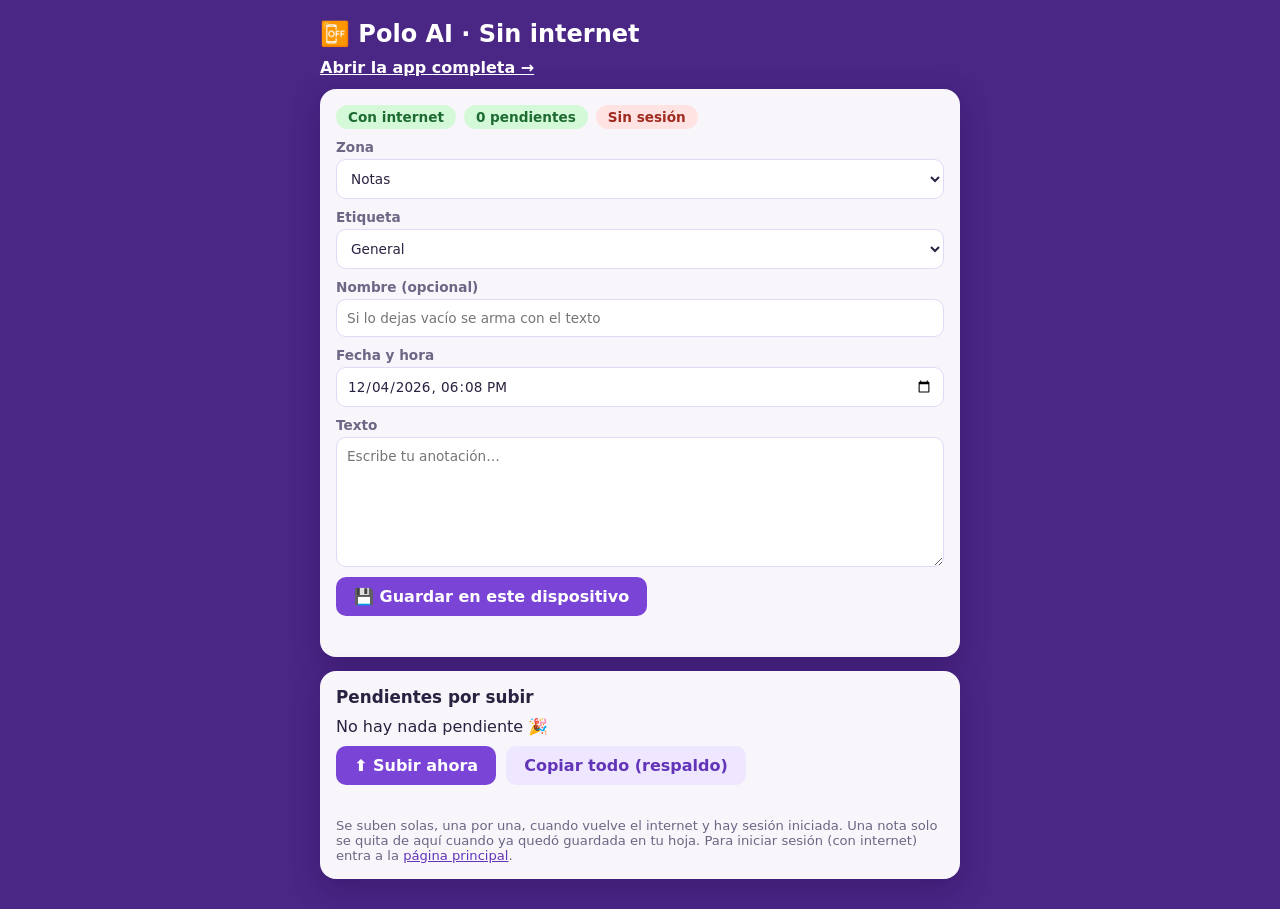
<file: sin-internet.html>
<!DOCTYPE html>
<html lang="es">
<head>
  <meta charset="UTF-8" />
  <meta name="viewport" content="width=device-width, initial-scale=1" />
  <meta name="theme-color" content="#4a2685" />
  <link rel="manifest" href="manifest.json" />
  <link rel="icon" href="icon.svg" type="image/svg+xml" />
  <title>Polo AI · Sin internet</title>
  <style>
    * { box-sizing: border-box; }
    body { margin: 0; min-height: 100vh; font-family: system-ui, -apple-system, "Segoe UI", Roboto, sans-serif;
      color: #2b2140; background: #4a2685; padding: 16px; }
    main { max-width: 640px; margin: 0 auto; }
    h1 { margin: 4px 0 10px; color: #fff; font-size: 1.5rem; }
    .tarjeta { background: rgba(255,255,255,.96); border-radius: 16px; padding: 16px; margin-bottom: 14px;
      box-shadow: 0 10px 28px rgba(40,10,80,.35); }
    .estado { display: flex; flex-wrap: wrap; gap: 8px; align-items: center; margin-bottom: 10px; }
    .pildora { padding: 4px 12px; border-radius: 999px; font-size: .85rem; font-weight: 700; }
    .on { background: #d3f9d8; color: #1e6b32; }
    .off { background: #ffe3e3; color: #a02b20; }
    .pend { background: #fff3bf; color: #7a5200; }
    label { display: block; margin-bottom: 10px; font-size: .85rem; font-weight: 600; color: #6f6585; }
    input, select, textarea { display: block; width: 100%; margin-top: 4px; padding: 10px; font: inherit; font-weight: 400;
      color: #2b2140; background: #fff; border: 1px solid #e3d8f6; border-radius: 10px; }
    textarea { resize: vertical; min-height: 130px; }
    button { padding: 10px 18px; font: inherit; font-weight: 700; color: #fff; background: #7a44d6; border: 0;
      border-radius: 10px; cursor: pointer; }
    button.sec { color: #6234b8; background: #efe6ff; }
    button:disabled { opacity: .6; }
    .fila { display: flex; flex-wrap: wrap; gap: 10px; align-items: center; }
    .msg { font-size: .88rem; font-weight: 600; margin: 8px 0 0; min-height: 1.2em; }
    .msg.error { color: #c0392b; } .msg.ok { color: #1e8a55; }
    .item { border: 1px solid #e3d8f6; border-radius: 12px; padding: 10px 12px; margin-bottom: 8px; position: relative; }
    .item b { display: block; padding-right: 28px; overflow-wrap: anywhere; }
    .item small { color: #6f6585; }
    .item p { margin: 4px 0 0; font-size: .9rem; white-space: pre-wrap; overflow-wrap: anywhere; max-height: 5.5em; overflow: hidden; }
    .item .err { color: #c0392b; font-size: .8rem; font-weight: 600; }
    .item .x { position: absolute; top: 6px; right: 8px; padding: 0 6px; background: none; color: #6f6585; font-size: 1.2rem; }
    h2 { margin: 0 0 10px; font-size: 1.05rem; }
    .nota { font-size: .82rem; color: #6f6585; margin: 8px 0 0; }
    a { color: #6234b8; }
  </style>
</head>
<body>
<main>
  <h1>📴 Polo AI · Sin internet</h1>
  <p style="margin:0 0 12px"><a href="index.html" style="color:#fff;font-weight:600">Abrir la app completa →</a></p>

  <div class="tarjeta">
    <div class="estado">
      <span id="p-red" class="pildora off">Sin internet</span>
      <span id="p-cola" class="pildora pend">0 pendientes</span>
      <span id="p-sesion" class="pildora off">Sin sesión</span>
    </div>

    <label>Zona
      <select id="zona"></select>
    </label>
    <label id="c-etiqueta">Etiqueta
      <select id="etiqueta"></select>
    </label>
    <label>Nombre (opcional)
      <input id="nombre" type="text" maxlength="80" autocomplete="off" placeholder="Si lo dejas vacío se arma con el texto" />
    </label>
    <label id="c-fecha">Fecha y hora
      <input id="fecha" type="datetime-local" />
    </label>
    <label>Texto
      <textarea id="texto" placeholder="Escribe tu anotación…"></textarea>
    </label>
    <div class="fila">
      <button id="guardar" type="button">💾 Guardar en este dispositivo</button>
    </div>
    <p id="msg" class="msg"></p>
  </div>

  <div class="tarjeta">
    <h2>Pendientes por subir</h2>
    <div id="lista"></div>
    <div class="fila">
      <button id="sincronizar" type="button">⬆ Subir ahora</button>
      <button id="copiar" type="button" class="sec">Copiar todo (respaldo)</button>
    </div>
    <p id="msg-sync" class="msg"></p>
    <p class="nota">Se suben solas, una por una, cuando vuelve el internet y hay sesión iniciada. Una nota solo se quita de aquí cuando ya quedó guardada en tu hoja.
      Para iniciar sesión (con internet) entra a la <a href="index.html">página principal</a>.</p>
  </div>
</main>

<script src="config.js"></script>
<script>
(function () {
  "use strict";
  const CLAVE_COLA = "polo-offline-cola";
  const CLAVE_SESION = "polo-ai-sesion"; // la misma que usa la página principal
  const CLAVE_BLOQUEO = "polo-offline-bloqueo"; // compartido con la página principal: evita subir lo mismo dos veces a la vez
  const dos = (n) => String(n).padStart(2, "0");
  const $ = (id) => document.getElementById(id);

  // accion = acción del Apps Script (las mismas que usan los formularios de la página principal)
  const ZONAS = [
    { id: "notas", titulo: "Notas", tipo: "nota", accion: "nota_agregar" },
    { id: "ejercicio", titulo: "Ejercicio", tipo: "dia", accion: "ejercicio_agregar" },
    { id: "tareas", titulo: "Tareas por Terminar", tipo: "nota", accion: "nota_agregar", etiqueta: "Actividades" },
    { id: "actividades", titulo: "Pendientes (largo plazo)", tipo: "nota", accion: "nota_agregar", etiqueta: "Largo Plazo" },
    { id: "favoritas", titulo: "Notas favoritas", tipo: "nota", accion: "nota_agregar", etiqueta: "Favorito" },
    { id: "trabajo", titulo: "Trabajo", tipo: "nota", accion: "nota_agregar", etiqueta: "Trabajo" },
    { id: "diario", titulo: "Diario", tipo: "dia", accion: "diario_agregar" },
    { id: "deudas", titulo: "Deudas", tipo: "deuda", accion: "deuda_agregar" },
    { id: "informacion", titulo: "Información Primordial", tipo: "dia", accion: "informacion_agregar" },
    { id: "comandos", titulo: "Comandos", tipo: "dia", accion: "comando_agregar" },
    { id: "bazar", titulo: "Bazar", tipo: "bazar", accion: "bazar_agregar", categoria: "Bazar" },
    { id: "ventas", titulo: "Ventas", tipo: "bazar", accion: "bazar_agregar", categoria: "Ventas" },
    { id: "yeso", titulo: "Pedidos de Yeso", tipo: "nota", accion: "nota_agregar", etiqueta: "Pedidos de Yeso" },
  ];
  const ETIQUETAS = ["General", "Tarea/Actividad", "Conjunto de Datos", "Sueños", "Pendiente Importante", "Nota Importante", "Favorito"];

  ZONAS.forEach((z) => $("zona").add(new Option(z.titulo, z.id)));
  ETIQUETAS.forEach((e) => $("etiqueta").add(new Option(e, e)));

  function ahoraInput() {
    const n = new Date();
    return `${n.getFullYear()}-${dos(n.getMonth() + 1)}-${dos(n.getDate())}T${dos(n.getHours())}:${dos(n.getMinutes())}`;
  }
  $("fecha").value = ahoraInput();

  function actualizarCampos() {
    const z = ZONAS.find((x) => x.id === $("zona").value);
    $("c-etiqueta").hidden = z.id !== "notas";
    $("c-fecha").hidden = z.tipo === "bazar";
  }
  $("zona").addEventListener("change", actualizarCampos);
  actualizarCampos();

  // ---------- Cola guardada en el dispositivo ----------
  function leerCola() {
    try { return JSON.parse(localStorage.getItem(CLAVE_COLA)) || []; } catch (e) { return []; }
  }
  function guardarCola(c) {
    try { localStorage.setItem(CLAVE_COLA, JSON.stringify(c)); return true; } catch (e) { return false; }
  }
  const nuevoId = () => String(Date.now() * 1000 + Math.floor(Math.random() * 1000));

  function decir(el, t, tipo) { el.textContent = t || ""; el.className = "msg" + (tipo ? " " + tipo : ""); }

  function nombreDeTexto(t) {
    const p = t.trim().split(/\s+/).slice(0, 8).join(" ");
    return (p.length > 60 ? p.slice(0, 60) : p) || "Sin nombre";
  }

  function armarPayload(z, nombre, fechaInput, texto, etiqueta) {
    const id = nuevoId();
    const iso = fechaInput.slice(0, 10);
    if (z.tipo === "nota") {
      const [a, m, d] = iso.split("-");
      return { id, nombre, fecha: `${d}/${m}/${a} ${fechaInput.slice(11, 16) || "12:00"}`,
        etiqueta: z.etiqueta || etiqueta || "General", texto, color: "Blanco", identificador: "", destino: "drive" };
    }
    if (z.tipo === "bazar") return { id, nombre, informacion: texto, categoria: z.categoria, destino: "drive" };
    if (z.tipo === "deuda") return { id, nombre, fecha: iso, descripcion: texto, destino: "drive" };
    return { id, nombre, fecha: iso, descripcion: texto, destino: "drive" };
  }

  $("guardar").addEventListener("click", () => {
    const z = ZONAS.find((x) => x.id === $("zona").value);
    const texto = $("texto").value.trim();
    if (!texto) { decir($("msg"), "Escribe algo primero", "error"); return; }
    const nombre = $("nombre").value.trim().slice(0, 80) || nombreDeTexto(texto);
    const fechaInput = $("fecha").value || ahoraInput();
    const cola = leerCola();
    cola.push({ zona: z.titulo, accion: z.accion, payload: armarPayload(z, nombre, fechaInput, texto, $("etiqueta").value), creado: Date.now() });
    if (!guardarCola(cola)) { decir($("msg"), "No cupo en el dispositivo. Usa «Copiar todo» para respaldar.", "error"); return; }
    $("texto").value = "";
    $("nombre").value = "";
    $("fecha").value = ahoraInput();
    decir($("msg"), "Guardada en este dispositivo ✓", "ok");
    dibujar();
    if (navigator.onLine) sincronizar();
  });

  function dibujar() {
    const cola = leerCola();
    $("p-cola").textContent = cola.length + (cola.length === 1 ? " pendiente" : " pendientes");
    $("p-cola").className = "pildora " + (cola.length ? "pend" : "on");
    const l = $("lista");
    l.innerHTML = "";
    if (!cola.length) { l.textContent = "No hay nada pendiente 🎉"; l.style.marginBottom = "10px"; return; }
    cola.forEach((it, i) => {
      const d = document.createElement("div");
      d.className = "item";
      const b = document.createElement("b"); b.textContent = it.payload.nombre;
      const s = document.createElement("small"); s.textContent = it.zona;
      const p = document.createElement("p"); p.textContent = it.payload.texto || it.payload.descripcion || it.payload.informacion || "";
      const x = document.createElement("button"); x.className = "x"; x.type = "button"; x.textContent = "×";
      x.setAttribute("aria-label", "Quitar de pendientes");
      x.addEventListener("click", () => {
        if (!confirm("¿Quitar esta nota de los pendientes? No se subirá.")) return;
        const c = leerCola(); c.splice(i, 1); guardarCola(c); dibujar();
      });
      d.append(b, s, p, x);
      if (it.error) { const e = document.createElement("div"); e.className = "err"; e.textContent = "⚠ " + it.error; d.appendChild(e); }
      l.appendChild(d);
    });
  }

  $("copiar").addEventListener("click", async () => {
    const t = leerCola().map((it) => `[${it.zona}] ${it.payload.nombre}\n${it.payload.texto || it.payload.descripcion || it.payload.informacion || ""}`).join("\n\n---\n\n");
    try { await navigator.clipboard.writeText(t); decir($("msg-sync"), "Copiado ✓", "ok"); }
    catch (e) { decir($("msg-sync"), "No se pudo copiar", "error"); }
  });

  // ---------- Sesión y estado de la red ----------
  function sesion() {
    try {
      const u = JSON.parse(localStorage.getItem(CLAVE_SESION));
      return u && u.credencial && u.exp * 1000 > Date.now() + 15000 ? u : null;
    } catch (e) { return null; }
  }
  function actualizarPildoras() {
    const on = navigator.onLine;
    $("p-red").textContent = on ? "Con internet" : "Sin internet";
    $("p-red").className = "pildora " + (on ? "on" : "off");
    const s = sesion();
    $("p-sesion").textContent = s ? "Sesión lista" : "Sin sesión";
    $("p-sesion").className = "pildora " + (s ? "on" : "off");
  }

  // ---------- Subir a las hojas, una por una ----------
  let subiendo = false;
  async function llamar(u, accion, extra) {
    const r = await fetch(CONFIG.APPS_SCRIPT_URL, {
      method: "POST",
      headers: { "Content-Type": "text/plain;charset=utf-8" },
      body: JSON.stringify(Object.assign({ token: CONFIG.TOKEN, idToken: u.credencial, accion }, extra || {})),
    });
    const t = await r.text();
    try { return JSON.parse(t); } catch (e) { return { ok: false, error: "Google respondió una página en vez de datos (código " + r.status + ")" }; }
  }

  async function sincronizar() {
    if (subiendo) return;
    const cola = leerCola();
    if (!cola.length) { decir($("msg-sync"), "", ""); return; }
    if (!navigator.onLine) { decir($("msg-sync"), "Sin internet: se subirán cuando vuelva.", ""); return; }
    const u = sesion();
    if (!u) { decir($("msg-sync"), "Hace falta iniciar sesión: abre la página principal con internet y entra con Google.", "error"); return; }
    if (Date.now() - (+localStorage.getItem(CLAVE_BLOQUEO) || 0) < 90000) { decir($("msg-sync"), "Ya se están subiendo desde otra pestaña…", ""); return; }
    localStorage.setItem(CLAVE_BLOQUEO, String(Date.now()));
    subiendo = true;
    $("sincronizar").disabled = true;
    let subidas = 0, fallos = 0;
    try {
      while (true) {
        const c = leerCola();
        const idx = c.findIndex((x) => !x.error);
        if (idx === -1) break;
        decir($("msg-sync"), `Subiendo… (${subidas + 1})`, "");
        let j;
        try {
          j = await llamar(u, c[idx].accion, c[idx].payload);
        } catch (e) {
          decir($("msg-sync"), "Se cortó la conexión. Lo que falta se subirá después.", "error");
          break;
        }
        if (j && j.sesionInvalida) { decir($("msg-sync"), "La sesión ya no es válida: inicia sesión en la página principal.", "error"); break; }
        const c2 = leerCola();
        const pos = c2.findIndex((x) => x.payload.id === c[idx].payload.id);
        if (j && j.ok) { if (pos !== -1) c2.splice(pos, 1); subidas++; }
        else { if (pos !== -1) c2[pos].error = (j && j.error) || "Error desconocido"; fallos++; }
        guardarCola(c2);
        dibujar();
        localStorage.setItem(CLAVE_BLOQUEO, String(Date.now()));
        await new Promise((r) => setTimeout(r, 400)); // poco a poco
      }
      // Se renueva el pase de este dispositivo para que la sesión siga viva
      if (subidas && String(u.credencial).indexOf("polo_s1.") === 0) {
        try { const r = await llamar(u, "sesion_renovar"); if (r.ok && r.exp) { u.exp = r.exp; localStorage.setItem(CLAVE_SESION, JSON.stringify(u)); } } catch (e) {}
      }
      if (subidas || fallos) {
        decir($("msg-sync"), `Subidas: ${subidas}` + (fallos ? ` · Con error: ${fallos} (se quedan aquí)` : " ✓"), fallos ? "error" : "ok");
      }
    } finally {
      subiendo = false;
      localStorage.removeItem(CLAVE_BLOQUEO);
      $("sincronizar").disabled = false;
      dibujar();
    }
  }

  $("sincronizar").addEventListener("click", () => {
    // Quita los errores anteriores para reintentarlos
    const c = leerCola(); c.forEach((x) => delete x.error); guardarCola(c); dibujar();
    sincronizar();
  });
  window.addEventListener("online", () => { actualizarPildoras(); sincronizar(); });
  window.addEventListener("offline", actualizarPildoras);
  window.addEventListener("storage", () => { actualizarPildoras(); dibujar(); });

  if ("serviceWorker" in navigator) navigator.serviceWorker.register("sw.js").catch(() => {});
  actualizarPildoras();
  dibujar();
  sincronizar();
})();
</script>
</body>
</html>
</file>
